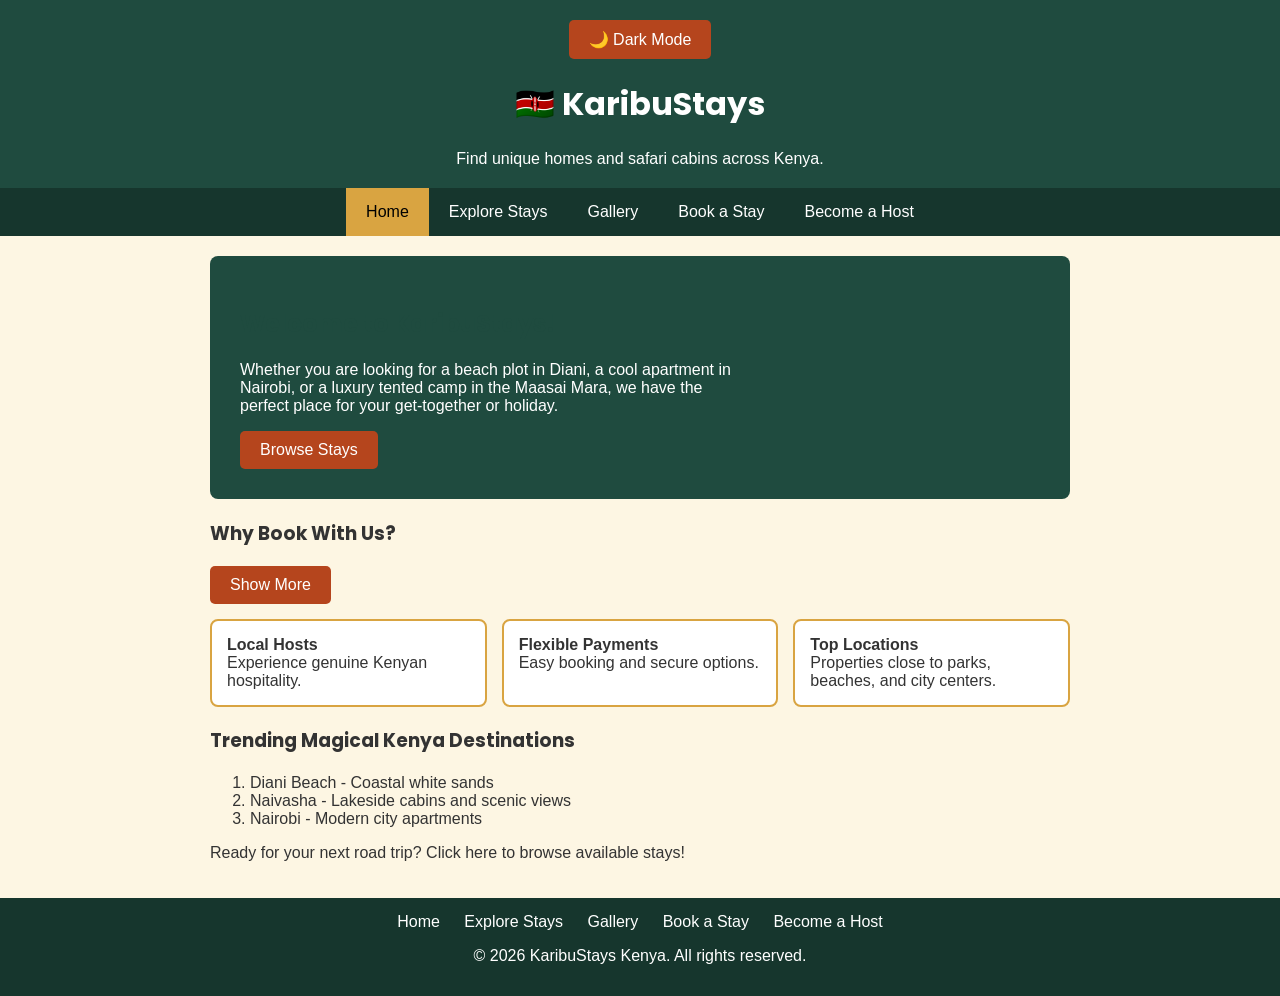
<file: index.html>
<!DOCTYPE html>
<html lang="en">
<head>
    <meta charset="UTF-8">
    <meta name="viewport" content="width=device-width, initial-scale=1.0">
    <title>KaribuStays Kenyan Vacation Rentals</title>
    <link rel="stylesheet" href="style.css">
</head>
<body>

    <!-- Header Section -->
    <header>
        <button id="themeToggleBtn">🌙 Dark Mode</button>
        <h1>🇰🇪 KaribuStays</h1>
        <p>Find unique homes and safari cabins across Kenya.</p>
    </header>

    <!-- Navigation Bar -->
    <nav>
        <ul>
            <li><a href="index.html" class="active">Home</a></li>
            <li><a href="stays.html">Explore Stays</a></li>
            <li><a href="gallery.html">Gallery</a></li>
            <li><a href="booking.html">Book a Stay</a></li>
            <li><a href="host.html">Become a Host</a></li>
        </ul>
    </nav>

    <!-- Main Content -->
    <main>

        <section class="hero">
            <h2>Welcome to KaribuStays!</h2>
            <p id="welcomeMsg"></p>
            <p>Whether you are looking for a beach plot in Diani, a cool apartment in Nairobi, or a luxury tented camp in the Maasai Mara, we have the perfect place for your get-together or holiday.</p>
            <a href="stays.html" class="btn">Browse Stays</a>
        </section>

        <h3>Why Book With Us?</h3>
        <button id="toggleInfoBtn">Show More</button>
<div id="extraInfo" style="display:none;">
  <p>Did you know? KaribuStays hosts are verified locals who can also recommend
  the best nearby restaurants, matatu routes, and hidden beach spots!</p>
</div>
        <ul class="card-grid">
            <li><strong>Local Hosts</strong><br>Experience genuine Kenyan hospitality.</li>
            <li><strong>Flexible Payments</strong><br>Easy booking and secure options.</li>
            <li><strong>Top Locations</strong><br>Properties close to parks, beaches, and city centers.</li>
        </ul>

        <h3>Trending Magical Kenya Destinations</h3>
        <ol>
            <li>Diani Beach - Coastal white sands</li>
            <li>Naivasha - Lakeside cabins and scenic views</li>
            <li>Nairobi - Modern city apartments</li>
        </ol>

        <p>Ready for your next road trip? <a href="stays.html">Click here to browse available stays!</a></p>
    </main>

    <!-- Footer Section -->
    <footer>
        <a href="index.html">Home</a>
        <a href="stays.html">Explore Stays</a>
        <a href="gallery.html">Gallery</a>
        <a href="booking.html">Book a Stay</a>
        <a href="host.html">Become a Host</a>
        <p>&copy; 2026 KaribuStays Kenya. All rights reserved.</p>
    </footer>
<script src="script.js"></script>
</body>
</html>
</file>
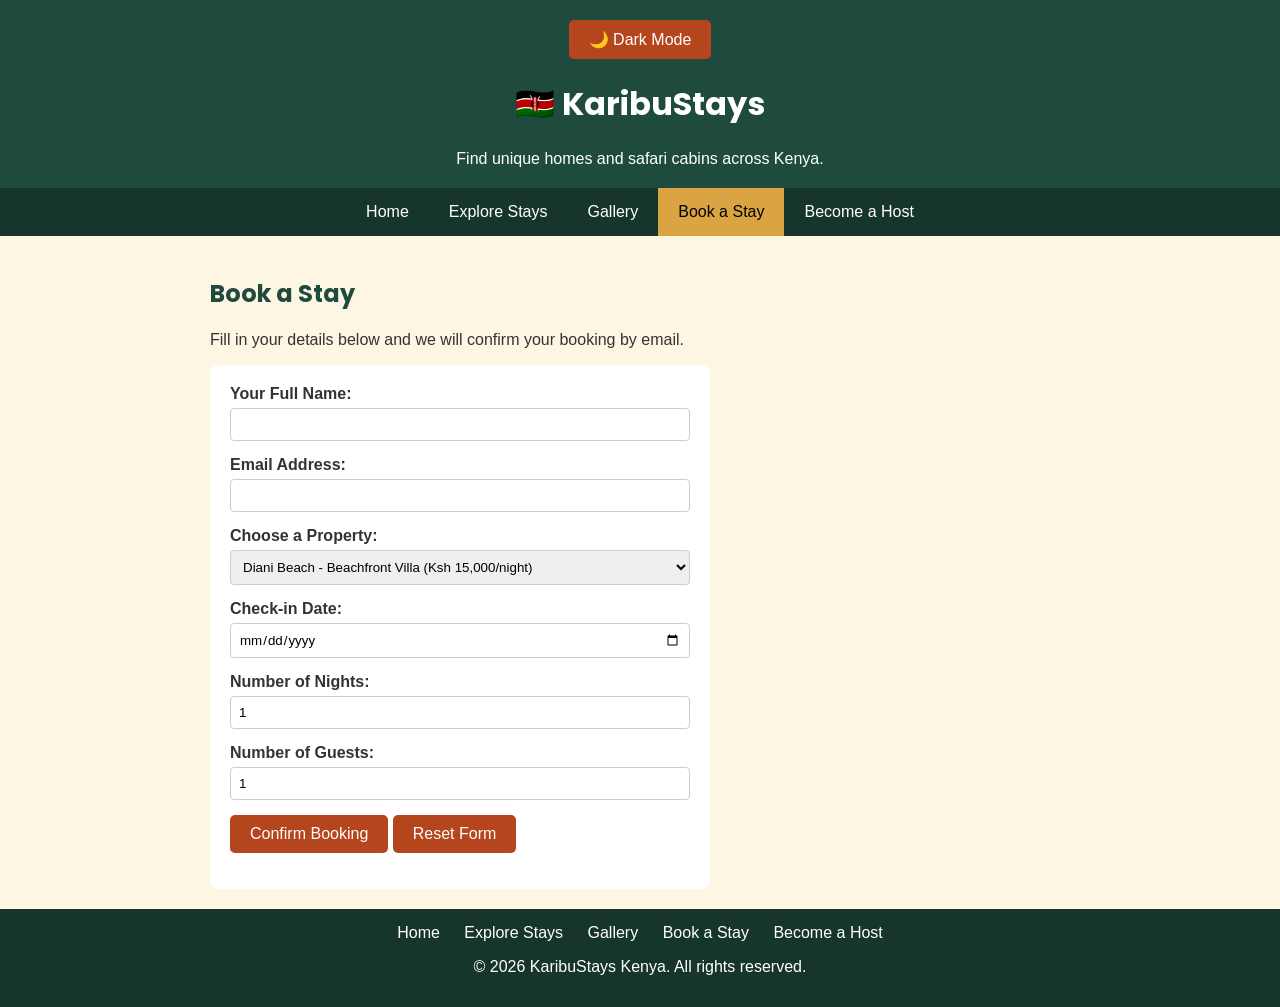
<file: booking.html>
<!DOCTYPE html>
<html lang="en">
<head>
    <meta charset="UTF-8">
    <meta name="viewport" content="width=device-width, initial-scale=1.0">
    <title>Book a Stay KaribuStays</title>
    <link rel="stylesheet" href="style.css">
</head>
<body>

    <!-- Header Section -->
    <header>
        <button id="themeToggleBtn">🌙 Dark Mode</button>
        <h1>🇰🇪 KaribuStays</h1>
        <p>Find unique homes and safari cabins across Kenya.</p>
    </header>

    <!-- Navigation Bar -->
    <nav>
        <ul>
            <li><a href="index.html">Home</a></li>
            <li><a href="stays.html">Explore Stays</a></li>
            <li><a href="gallery.html">Gallery</a></li>
            <li><a href="booking.html" class="active">Book a Stay</a></li>
            <li><a href="host.html">Become a Host</a></li>
        </ul>
    </nav>

    <!-- Main Content -->
    <main>
        <h2>Book a Stay</h2>
        <p>Fill in your details below and we will confirm your booking by email.</p>

        <form id="bookingForm" action="#" method="POST">
            <label for="guest-name">Your Full Name:</label>
            <input type="text" id="guest-name" name="guestName" required>

            <label for="guest-email">Email Address:</label>
            <input type="email" id="guest-email" name="guestEmail" required>

            <label for="property">Choose a Property:</label>
            <select id="property" name="property">
                <option value="diani-villa">Diani Beach - Beachfront Villa (Ksh 15,000/night)</option>
                <option value="mara-tent">Maasai Mara - Luxury Safari Tent (Ksh 25,000/night)</option>
                <option value="naivasha-cabin">Lake Naivasha - Lakeside Cabin (Ksh 8,000/night)</option>
                <option value="nairobi-studio">Nairobi - Modern Studio Apartment (Ksh 5,000/night)</option>
                <option value="mtkenya-cottage">Mount Kenya - Forest Cottage (Ksh 7,500/night)</option>
                <option value="lamu-house">Lamu Island - Swahili Beach House (Ksh 12,000/night)</option>
            </select>

            <label for="check-in">Check-in Date:</label>
            <input type="date" id="check-in" name="checkInDate" required>

            <label for="nights">Number of Nights:</label>
            <input type="number" id="nights" name="numNights" min="1" value="1" required>

            <label for="guests">Number of Guests:</label>
            <input type="number" id="guests" name="numGuests" min="1" value="1" required>

            <button type="submit">Confirm Booking</button>
            <button type="reset">Reset Form</button>
            <p id="formMsg"></p>
        </form>
    </main>

    <!-- Footer Section -->
    <footer>
        <a href="index.html">Home</a>
        <a href="stays.html">Explore Stays</a>
        <a href="gallery.html">Gallery</a>
        <a href="booking.html">Book a Stay</a>
        <a href="host.html">Become a Host</a>
        <p>&copy; 2026 KaribuStays Kenya. All rights reserved.</p>
    </footer>
<script src="script.js"></script>
</body>
</html>
</file>
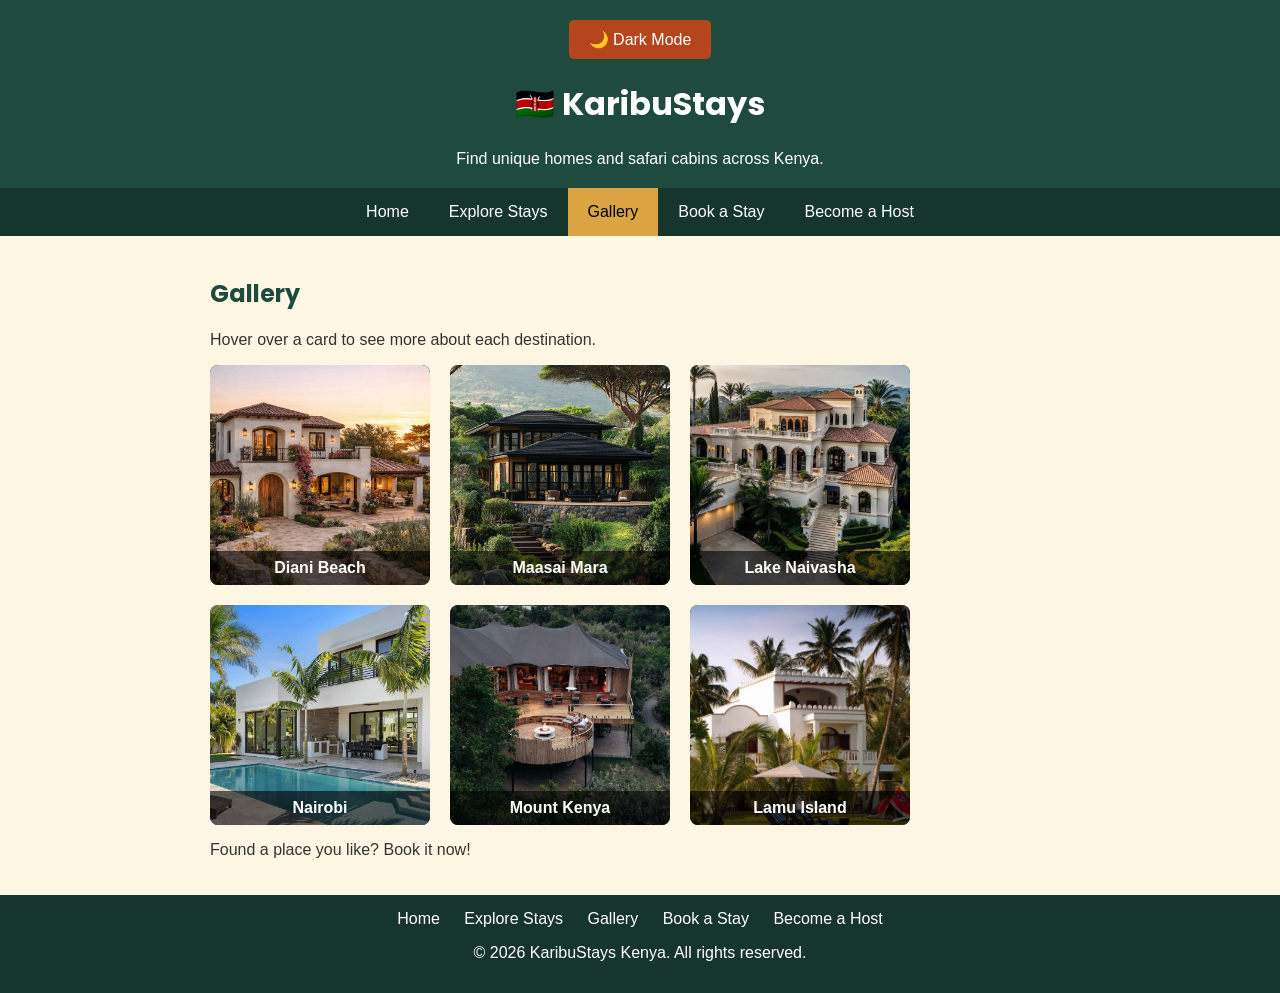
<file: gallery.html>
<!DOCTYPE html>
<html lang="en">
<head>
    <meta charset="UTF-8">
    <meta name="viewport" content="width=device-width, initial-scale=1.0">
    <title>Gallery KaribuStays</title>
    <link rel="stylesheet" href="style.css">
</head>
<body>

    <!-- Header Section -->
    <header>
        <button id="themeToggleBtn">🌙 Dark Mode</button>
        <h1>🇰🇪 KaribuStays</h1>
        <p>Find unique homes and safari cabins across Kenya.</p>
    </header>

    <!-- Navigation Bar -->
    <nav>
        <ul>
            <li><a href="index.html">Home</a></li>
            <li><a href="stays.html">Explore Stays</a></li>
            <li><a href="gallery.html" class="active">Gallery</a></li>
            <li><a href="booking.html">Book a Stay</a></li>
            <li><a href="host.html">Become a Host</a></li>
        </ul>
    </nav>

    <!-- Main Content -->
    <main>
        <h2>Gallery</h2>
        <p>Hover over a card to see more about each destination.</p>

        <div class="gallery-grid">

            <div class="flip-card">
                <div class="flip-card-inner">
                    <div class="flip-card-front">
                        <img src="images/diani.jpg" alt="Diani Beach">
                        <span class="caption">Diani Beach</span>
                    </div>
                    <div class="flip-card-back">
                        <p>White sand beaches on Kenya's south coast, great for beachfront villas.</p>
                    </div>
                </div>
            </div>

            <div class="flip-card">
                <div class="flip-card-inner">
                    <div class="flip-card-front">
                        <img src="images/mara.jpg" alt="Maasai Mara">
                        <span class="caption">Maasai Mara</span>
                    </div>
                    <div class="flip-card-back">
                        <p>Wide open savannah, home to the Great Migration and luxury safari tents.</p>
                    </div>
                </div>
            </div>

            <div class="flip-card">
                <div class="flip-card-inner">
                    <div class="flip-card-front">
                        <img src="images/naivasha.jpg" alt="Lake Naivasha">
                        <span class="caption">Lake Naivasha</span>
                    </div>
                    <div class="flip-card-back">
                        <p>Lakeside cabins with scenic views, close to Hell's Gate National Park.</p>
                    </div>
                </div>
            </div>

            <div class="flip-card">
                <div class="flip-card-inner">
                    <div class="flip-card-front">
                        <img src="images/nairobi.jpg" alt="Nairobi">
                        <span class="caption">Nairobi</span>
                    </div>
                    <div class="flip-card-back">
                        <p>Modern studio apartments in Westlands, close to the city center.</p>
                    </div>
                </div>
            </div>

            <div class="flip-card">
                <div class="flip-card-inner">
                    <div class="flip-card-front">
                        <img src="images/mtkenya.jpg" alt="Mount Kenya">
                        <span class="caption">Mount Kenya</span>
                    </div>
                    <div class="flip-card-back">
                        <p>Cool mountain cottages near Nanyuki, perfect for a quiet getaway.</p>
                    </div>
                </div>
            </div>

            <div class="flip-card">
                <div class="flip-card-inner">
                    <div class="flip-card-front">
                        <img src="images/lamu.jpg" alt="Lamu Island">
                        <span class="caption">Lamu Island</span>
                    </div>
                    <div class="flip-card-back">
                        <p>Historic Swahili town with car-free streets and dhow rides.</p>
                    </div>
                </div>
            </div>

        </div>

        <p>Found a place you like? <a href="booking.html">Book it now!</a></p>
    </main>

    <!-- Footer Section -->
    <footer>
        <a href="index.html">Home</a>
        <a href="stays.html">Explore Stays</a>
        <a href="gallery.html">Gallery</a>
        <a href="booking.html">Book a Stay</a>
        <a href="host.html">Become a Host</a>
        <p>&copy; 2026 KaribuStays Kenya. All rights reserved.</p>
    </footer>
<script src="script.js"></script>
</body>
</html>
</file>
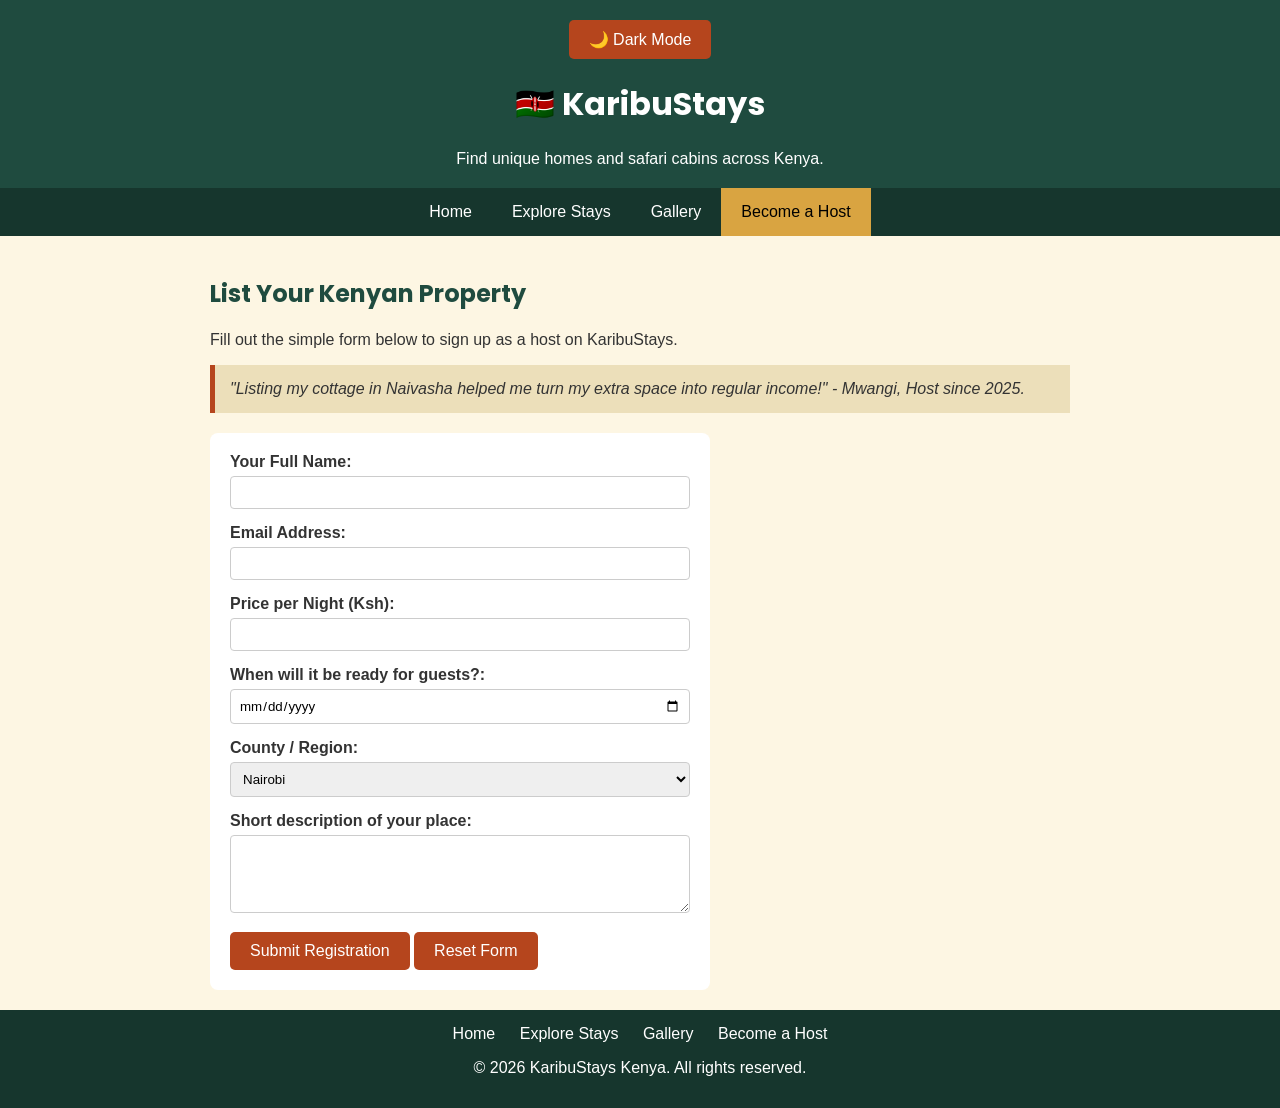
<file: host.html>
<!DOCTYPE html>
<html lang="en">
<head>
    <meta charset="UTF-8">
    <meta name="viewport" content="width=device-width, initial-scale=1.0">
    <title>Become a Host KaribuStays</title>
    <link rel="stylesheet" href="style.css">
</head>
<body>

    <header>
        <button id="themeToggleBtn">🌙 Dark Mode</button>
        <h1>🇰🇪 KaribuStays</h1>
        <p>Find unique homes and safari cabins across Kenya.</p>
    </header>

    <nav>
        <ul>
            <li><a href="index.html">Home</a></li>
            <li><a href="stays.html">Explore Stays</a></li>
            <li><a href="gallery.html">Gallery</a></li>
            <li><a href="host.html" class="active">Become a Host</a></li>
        </ul>
    </nav>

    <main>
        <h2>List Your Kenyan Property</h2>
        <p>Fill out the simple form below to sign up as a host on KaribuStays.</p>

        <blockquote>
            "Listing my cottage in Naivasha helped me turn my extra space into regular income!" - Mwangi, Host since 2025.
        </blockquote>

        <form action="#" method="POST">
            <label for="full-name">Your Full Name:</label>
            <input type="text" id="full-name" name="fullName" required>

            <label for="email">Email Address:</label>
            <input type="email" id="email" name="userEmail" required>

            <label for="price">Price per Night (Ksh):</label>
            <input type="number" id="price" name="nightlyPrice" min="1000" required>

            <label for="start-date">When will it be ready for guests?:</label>
            <input type="date" id="start-date" name="startDate" required>

            <label for="location">County / Region:</label>
            <select id="location" name="propertyLocation">
                <option value="nairobi">Nairobi</option>
                <option value="mombasa">Mombasa/Kwale</option>
                <option value="nakuru">Nakuru/Naivasha</option>
                <option value="other">Other</option>
            </select>

            <label for="details">Short description of your place:</label>
            <textarea id="details" name="propertyDetails" rows="4"></textarea>

            <button type="submit">Submit Registration</button>
            <button type="reset">Reset Form</button>
        </form>
    </main>

    <footer>
        <a href="index.html">Home</a>
        <a href="stays.html">Explore Stays</a>
        <a href="gallery.html">Gallery</a>
        <a href="host.html">Become a Host</a>
        <p>&copy; 2026 KaribuStays Kenya. All rights reserved.</p>
    </footer>
<script src="script.js"></script>
</body>
</html>
</file>
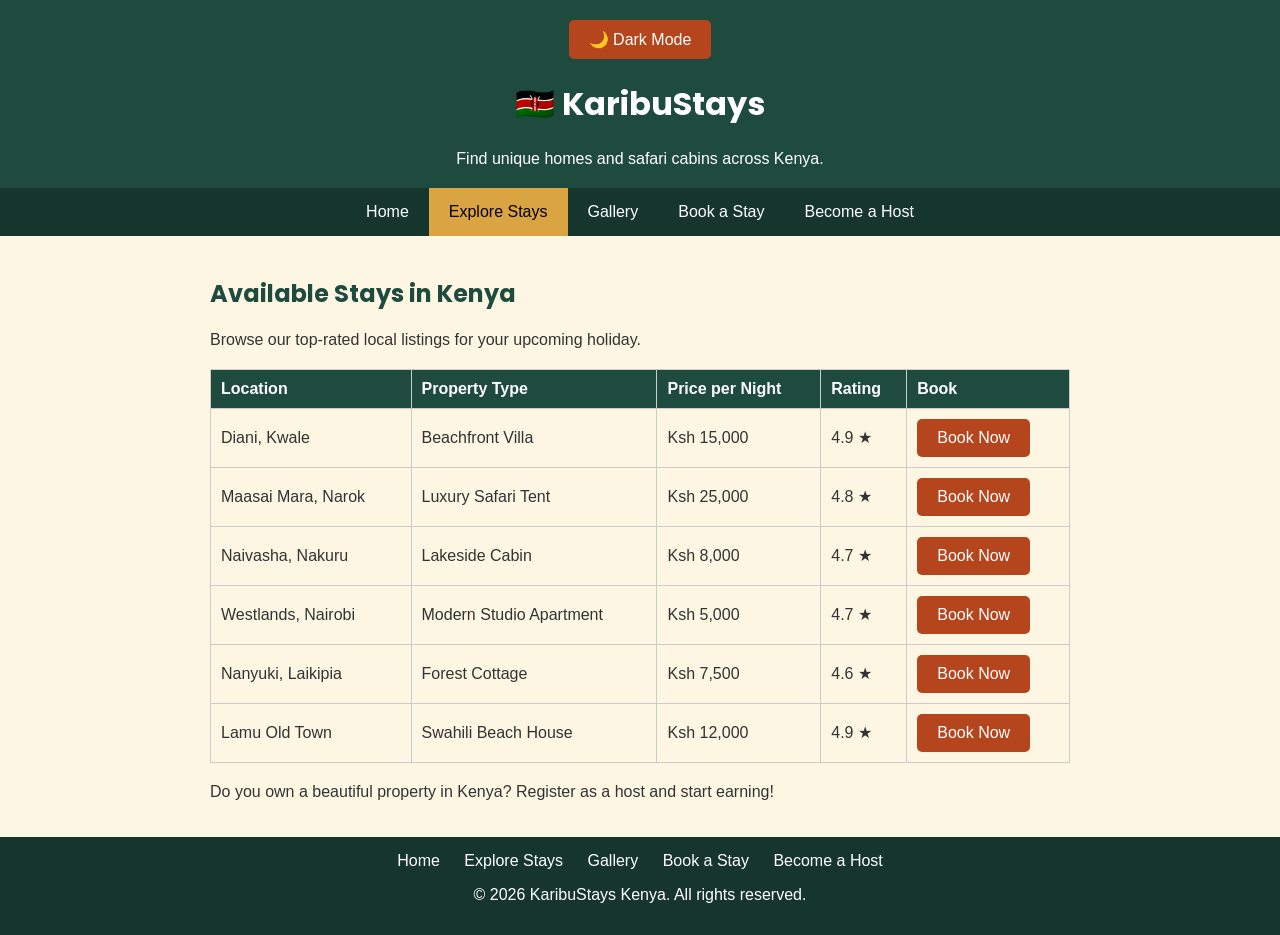
<file: stays.html>
<!DOCTYPE html>
<html lang="en">
<head>
    <meta charset="UTF-8">
    <meta name="viewport" content="width=device-width, initial-scale=1.0">
    <title>Explore Stays KaribuStays</title>
    <link rel="stylesheet" href="style.css">
</head>
<body>

    <!-- Header Section -->
    <header>
        <button id="themeToggleBtn">🌙 Dark Mode</button>
        <h1>🇰🇪 KaribuStays</h1>
        <p>Find unique homes and safari cabins across Kenya.</p>
    </header>

    <!-- Navigation Bar -->
    <nav>
        <ul>
            <li><a href="index.html">Home</a></li>
            <li><a href="stays.html" class="active">Explore Stays</a></li>
            <li><a href="gallery.html">Gallery</a></li>
            <li><a href="booking.html">Book a Stay</a></li>
            <li><a href="host.html">Become a Host</a></li>
        </ul>
    </nav>

    <!-- Main Content -->
    <main>
        <h2>Available Stays in Kenya</h2>
        <p>Browse our top-rated local listings for your upcoming holiday.</p>

        <!-- Properties Table -->
        <table>
            <thead>
                <tr>
                    <th>Location</th>
                    <th>Property Type</th>
                    <th>Price per Night</th>
                    <th>Rating</th>
                    <th>Book</th>
                </tr>
            </thead>
            <tbody>
                <tr>
                    <td>Diani, Kwale</td>
                    <td>Beachfront Villa</td>
                    <td>Ksh 15,000</td>
                    <td>4.9 ★</td>
                    <td><a href="booking.html" class="btn">Book Now</a></td>
                </tr>
                <tr>
                    <td>Maasai Mara, Narok</td>
                    <td>Luxury Safari Tent</td>
                    <td>Ksh 25,000</td>
                    <td>4.8 ★</td>
                    <td><a href="booking.html" class="btn">Book Now</a></td>
                </tr>
                <tr>
                    <td>Naivasha, Nakuru</td>
                    <td>Lakeside Cabin</td>
                    <td>Ksh 8,000</td>
                    <td>4.7 ★</td>
                    <td><a href="booking.html" class="btn">Book Now</a></td>
                </tr>
                <tr>
                    <td>Westlands, Nairobi</td>
                    <td>Modern Studio Apartment</td>
                    <td>Ksh 5,000</td>
                    <td>4.7 ★</td>
                    <td><a href="booking.html" class="btn">Book Now</a></td>
                </tr>
                <tr>
                    <td>Nanyuki, Laikipia</td>
                    <td>Forest Cottage</td>
                    <td>Ksh 7,500</td>
                    <td>4.6 ★</td>
                    <td><a href="booking.html" class="btn">Book Now</a></td>
                </tr>
                <tr>
                    <td>Lamu Old Town</td>
                    <td>Swahili Beach House</td>
                    <td>Ksh 12,000</td>
                    <td>4.9 ★</td>
                    <td><a href="booking.html" class="btn">Book Now</a></td>
                </tr>
            </tbody>
        </table>

        <p>Do you own a beautiful property in Kenya? <a href="host.html">Register as a host and start earning!</a></p>
    </main>

    <!-- Footer Section -->
    <footer>
        <a href="index.html">Home</a>
        <a href="stays.html">Explore Stays</a>
        <a href="gallery.html">Gallery</a>
        <a href="booking.html">Book a Stay</a>
        <a href="host.html">Become a Host</a>
        <p>&copy; 2026 KaribuStays Kenya. All rights reserved.</p>
    </footer>
<script src="script.js"></script>
</body>
</html>
</file>
<file: style.css>
@import url('https://fonts.googleapis.com/css2?family=Poppins:wght@400;600;700&display=swap');

* {
  box-sizing: border-box;
}

body {
  margin: 0;
  font-family: Arial, sans-serif;
  color: #333;
  background-color: #fdf6e3;
}

h1, h2, h3 {
  font-family: 'Poppins', sans-serif;
}

a {
  text-decoration: none;
  color: inherit;
}

/* Header */
header {
  background-color: #1f4b3f;
  color: white;
  padding: 20px;
  text-align: center;
}

header p {
  margin: 5px 0 0;
}

/* Navigation bar using Flexbox */
nav ul {
  list-style: none;
  display: flex;
  justify-content: center;
  background-color: #16362d;
  margin: 0;
  padding: 0;
}

nav ul li a {
  display: block;
  padding: 15px 20px;
  color: white;
}

nav ul li a:hover,
nav ul li a.active {
  background-color: #d9a441;
  color: black;
}

/* Main content */
main {
  max-width: 900px;
  margin: 0 auto;
  padding: 20px;
}

h2 {
  color: #1f4b3f;
}

.hero {
  background-color: #1f4b3f;
  color: white;
  padding: 30px;
  border-radius: 8px;
  margin-bottom: 20px;
}

.hero p {
  max-width: 500px;
}

/* Cards for why book with us */
.card-grid {
  display: flex;
  flex-wrap: wrap;
  gap: 15px;
  list-style: none;
  padding: 0;
  margin: 15px 0;
}

.card-grid li {
  background-color: white;
  border: 2px solid #d9a441;
  border-radius: 8px;
  padding: 15px;
  flex: 1 1 200px;
}

/* Buttons */
.btn, button {
  background-color: #b5451d;
  color: white;
  border: none;
  padding: 10px 20px;
  border-radius: 5px;
  cursor: pointer;
  font-size: 16px;
  display: inline-block;
}

.btn:hover, button:hover {
  background-color: #1f4b3f;
}

/* Form styling */
form {
  background-color: white;
  padding: 20px;
  border-radius: 8px;
  max-width: 500px;
}

form label {
  display: block;
  margin-bottom: 5px;
  font-weight: bold;
}

form input, form select, form textarea {
  width: 100%;
  padding: 8px;
  margin-bottom: 15px;
  border: 1px solid #ccc;
  border-radius: 4px;
  font-family: Arial, sans-serif;
}

blockquote {
  background-color: #ecdfba;
  border-left: 5px solid #b5451d;
  padding: 15px;
  font-style: italic;
  margin: 0 0 20px;
}

/* Table styling */
table {
  width: 100%;
  border-collapse: collapse;
  margin: 20px 0;
}

th, td {
  border: 1px solid #ccc;
  padding: 10px;
  text-align: left;
}

th {
  background-color: #1f4b3f;
  color: white;
}

tr:nth-child(even) {
  background-color: #fdf6e3;
}

/* Gallery flip cards */
.gallery-grid {
  display: flex;
  flex-wrap: wrap;
  gap: 20px;
  margin: 15px 0;
}

.flip-card {
  width: 220px;
  height: 220px;
  perspective: 1000px;
}

.flip-card-inner {
  position: relative;
  width: 100%;
  height: 100%;
  transition: transform 0.6s;
  transform-style: preserve-3d;
}

.flip-card:hover .flip-card-inner {
  transform: rotateY(180deg);
}

.flip-card-front, .flip-card-back {
  position: absolute;
  width: 100%;
  height: 100%;
  backface-visibility: hidden;
  border-radius: 8px;
  display: flex;
  flex-direction: column;
  justify-content: center;
  align-items: center;
  text-align: center;
  padding: 10px;
}

.flip-card-front {
  background-color: #1f4b3f;
  color: white;
  padding: 0;
  overflow: hidden;
}

.flip-card-front img {
  width: 100%;
  height: 100%;
  object-fit: cover;
  border-radius: 8px;
}

.flip-card-front .caption {
  position: absolute;
  bottom: 0;
  left: 0;
  width: 100%;
  background-color: rgba(0, 0, 0, 0.6);
  color: white;
  padding: 8px;
  font-weight: bold;
}

.flip-card-front span.emoji {
  font-size: 40px;
}

.flip-card-back {
  background-color: white;
  border: 2px solid #d9a441;
  transform: rotateY(180deg);
}

/* Footer */
footer {
  background-color: #16362d;
  color: white;
  text-align: center;
  padding: 15px;
}

footer a {
  margin: 0 10px;
  color: white;
}

footer a:hover {
  color: #d9a441;
}
body.dark-mode {
  background-color: #1a1a1a;
  color: #f0f0f0;
}

body.dark-mode header,
body.dark-mode footer {
  background-color: #000;
}
</file>
